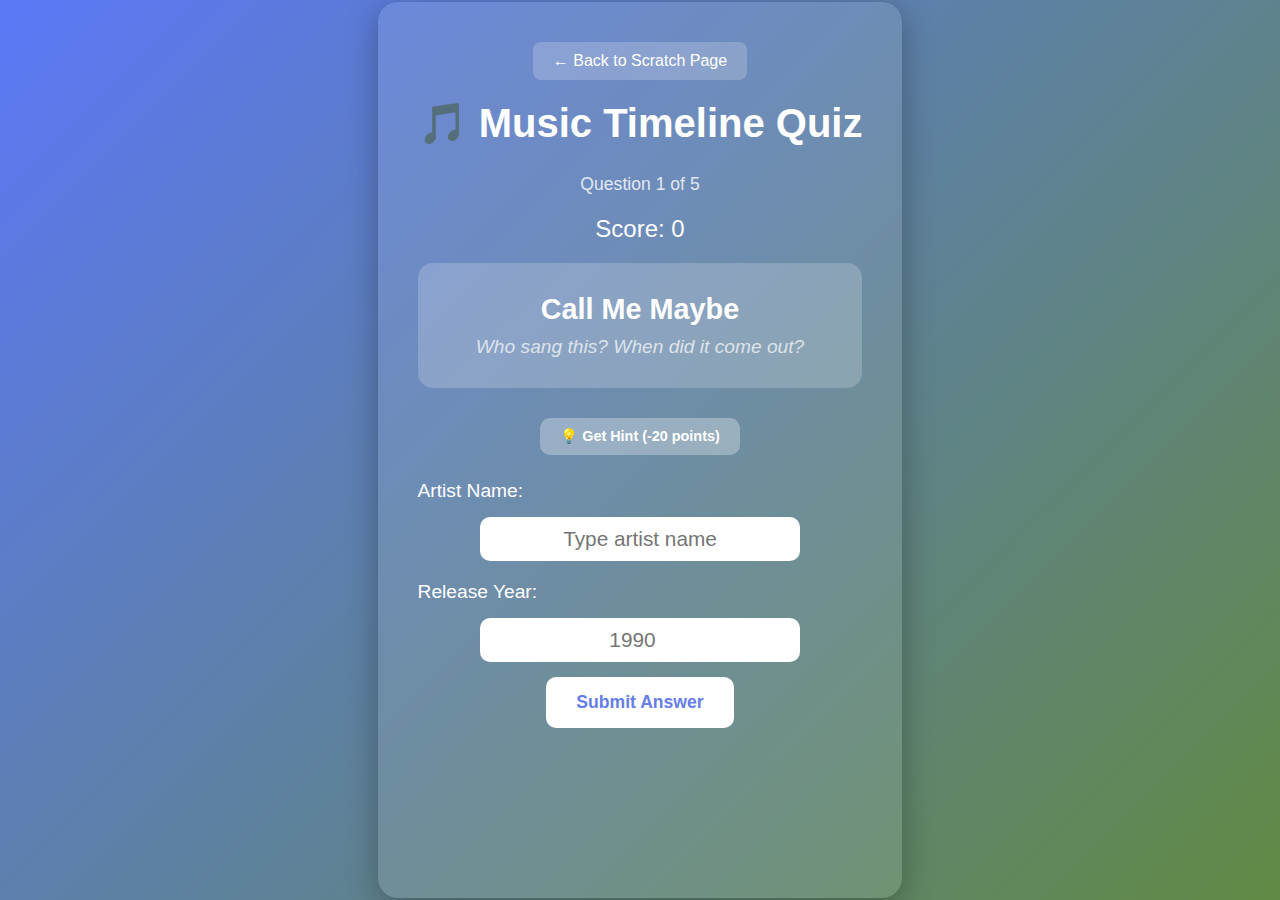
<file: musicgame.html>
<!DOCTYPE html>
<html lang="en">
<head>
    <meta charset="UTF-8">
    <meta name="viewport" content="width=device-width, initial-scale=1.0">
    <title>Music Timeline Quiz</title>
    <style>
        body {
            margin: 0;
            font-family: Arial, sans-serif;
            background: linear-gradient(135deg, #5b78f7 0%, #618a44 100%);
            min-height: 100vh;
            display: flex;
            justify-content: center;
            align-items: center;
            color: white;
        }

        .container {
            background: rgba(255, 255, 255, 0.1);
            padding: 40px;
            border-radius: 20px;
            text-align: center;
            max-width: 550px;
            box-shadow: 0 8px 32px rgba(0, 0, 0, 0.3);
        }

        h1 {
            margin-top: 0;
            font-size: 2.5em;
        }

        .song-info {
            background: rgba(255, 255, 255, 0.2);
            padding: 30px;
            border-radius: 15px;
            margin: 20px 0;
        }

        .song-title {
            font-size: 1.8em;
            font-weight: bold;
            margin-bottom: 10px;
        }

        .mystery {
            font-size: 1.2em;
            opacity: 0.7;
            font-style: italic;
        }

        .hint {
            background: rgba(255, 255, 255, 0.15);
            padding: 10px;
            border-radius: 8px;
            margin: 10px 0;
            font-size: 1.1em;
        }

        .question {
            font-size: 1.2em;
            margin: 15px 0 10px 0;
            text-align: left;
        }

        input[type="number"], input[type="text"] {
            font-size: 1.3em;
            padding: 10px;
            width: 90%;
            max-width: 300px;
            border: none;
            border-radius: 10px;
            text-align: center;
            margin: 5px 0;
        }

        button {
            background: white;
            color: #667eea;
            border: none;
            padding: 15px 30px;
            font-size: 1.1em;
            border-radius: 10px;
            cursor: pointer;
            margin: 10px 5px;
            font-weight: bold;
            transition: transform 0.2s;
        }

        button:hover {
            transform: scale(1.05);
        }

        .hint-btn {
            background: rgba(255, 255, 255, 0.3);
            color: white;
            padding: 10px 20px;
            font-size: 0.9em;
        }

        .score {
            font-size: 1.5em;
            margin: 20px 0;
        }

        .feedback {
            font-size: 1.2em;
            margin: 20px 0;
            min-height: 80px;
            line-height: 1.6;
        }

        .progress {
            font-size: 1.1em;
            opacity: 0.8;
            margin-bottom: 20px;
        }

        .final-score {
            font-size: 2em;
            margin: 20px 0;
        }

        .hidden {
            display: none;
        }

        .correct {
            color: #90EE90;
        }

        .wrong {
            color: #FFB6C6;
        }

        .back-link {
            background: rgba(255, 255, 255, 0.2);
            color: white;
            text-decoration: none;
            padding: 10px 20px;
            border-radius: 8px;
            display: inline-block;
            margin-bottom: 20px;
            transition: background 0.2s;
        }

        .back-link:hover {
            background: rgba(255, 255, 255, 0.3);
        }

        .rank-display {
            background: rgba(255, 255, 255, 0.2);
            padding: 30px;
            border-radius: 15px;
            margin: 30px 0;
        }

        .current-rank {
            font-size: 3em;
            margin-bottom: 10px;
        }

        .rank-title {
            font-size: 1.8em;
            font-weight: bold;
            margin-bottom: 20px;
        }

        .rank-progress {
            background: rgba(255, 255, 255, 0.1);
            border-radius: 10px;
            padding: 20px;
            margin-top: 20px;
        }

        .progress-bar-container {
            background: rgba(0, 0, 0, 0.3);
            border-radius: 10px;
            height: 30px;
            margin: 15px 0;
            overflow: hidden;
            position: relative;
        }

        .progress-bar {
            background: linear-gradient(90deg, #90EE90, #4CAF50);
            height: 100%;
            transition: width 0.5s ease;
            border-radius: 10px;
        }

        .progress-text {
            position: absolute;
            width: 100%;
            text-align: center;
            line-height: 30px;
            font-weight: bold;
            color: white;
            text-shadow: 1px 1px 2px rgba(0, 0, 0, 0.5);
        }

        .next-rank-info {
            margin-top: 15px;
            font-size: 1.1em;
        }

        .all-ranks {
            background: rgba(255, 255, 255, 0.15);
            padding: 20px;
            border-radius: 10px;
            margin-top: 20px;
        }

        .rank-item {
            padding: 10px;
            margin: 5px 0;
            border-radius: 8px;
            display: flex;
            justify-content: space-between;
            align-items: center;
        }

        .rank-item.achieved {
            background: rgba(144, 238, 144, 0.3);
        }

        .rank-item.current {
            background: rgba(255, 215, 0, 0.3);
            border: 2px solid gold;
        }

        .rank-item.locked {
            opacity: 0.5;
        }
    </style>
</head>
<body>
    <div class="container">
        <a href="scratch.html" class="back-link">← Back to Scratch Page</a>
        <h1>🎵 Music Timeline Quiz</h1>
        
        <div id="gameScreen">
            <div class="progress">Question <span id="currentQuestion">1</span> of 5</div>
            <div class="score">Score: <span id="score">0</span></div>
            
            <div class="song-info">
                <div class="song-title" id="songTitle"></div>
                <div class="mystery">Who sang this? When did it come out?</div>
                <div id="hintArea" class="hidden hint">
                    💡 Hint: Released in the <span id="hintText"></span>
                </div>
            </div>
            
            <button class="hint-btn" id="hintBtn" onclick="showHint()">💡 Get Hint (-20 points)</button>
            
            <div class="question">Artist Name:</div>
            <input type="text" id="artistGuess" placeholder="Type artist name">
            
            <div class="question">Release Year:</div>
            <input type="number" id="yearGuess" min="1980" max="2024" placeholder="1990">
            
            <div>
                <button onclick="submitGuess()">Submit Answer</button>
            </div>
            
            <div class="feedback" id="feedback"></div>
        </div>

        <div id="endScreen" class="hidden">
            <div class="final-score">
                Final Score: <span id="finalScore"></span> / 750
            </div>
            
            <div class="rank-display">
                <div class="current-rank" id="rankEmoji"></div>
                <div class="rank-title" id="rankTitle"></div>
                
                <div class="rank-progress">
                    <div id="progressInfo"></div>
                    <div class="progress-bar-container">
                        <div class="progress-bar" id="progressBar"></div>
                        <div class="progress-text" id="progressText"></div>
                    </div>
                    <div class="next-rank-info" id="nextRankInfo"></div>
                </div>
            </div>

            <div class="all-ranks">
                <h3 style="margin-top: 0;">All Ranks</h3>
                <div id="allRanksList"></div>
            </div>
            
            <button onclick="restartGame()">Play Again</button>
        </div>
    </div>

    <script>
        const songs = [
            // 1980s
            { title: "Sweet Child O' Mine", artist: "Guns N' Roses", year: 1987 },
            { title: "Livin' on a Prayer", artist: "Bon Jovi", year: 1986 },
            { title: "Don't Stop Believin'", artist: "Journey", year: 1981 },
            { title: "Every Breath You Take", artist: "The Police", year: 1983 },
            { title: "Take On Me", artist: "A-ha", year: 1985 },
            { title: "Billie Jean", artist: "Michael Jackson", year: 1982 },
            { title: "Like a Prayer", artist: "Madonna", year: 1989 },
            { title: "With or Without You", artist: "U2", year: 1987 },
            { title: "Girls Just Want to Have Fun", artist: "Cyndi Lauper", year: 1983 },
            { title: "Sweet Dreams", artist: "Eurythmics", year: 1983 },
            { title: "Eye of the Tiger", artist: "Survivor", year: 1982 },
            { title: "Africa", artist: "Toto", year: 1982 },
            { title: "Walking on Sunshine", artist: "Katrina and the Waves", year: 1983 },
            { title: "Beat It", artist: "Michael Jackson", year: 1982 },
            { title: "Total Eclipse of the Heart", artist: "Bonnie Tyler", year: 1983 },
            { title: "Don't You Forget About Me", artist: "Simple Minds", year: 1985 },
            { title: "Time After Time", artist: "Cyndi Lauper", year: 1984 },
            { title: "When Doves Cry", artist: "Prince", year: 1984 },
            
            // 1990s
            { title: "Smells Like Teen Spirit", artist: "Nirvana", year: 1991 },
            { title: "Wonderwall", artist: "Oasis", year: 1995 },
            { title: "I Want It That Way", artist: "Backstreet Boys", year: 1999 },
            { title: "Baby One More Time", artist: "Britney Spears", year: 1998 },
            { title: "Wannabe", artist: "Spice Girls", year: 1996 },
            { title: "Black Hole Sun", artist: "Soundgarden", year: 1994 },
            { title: "Under the Bridge", artist: "Red Hot Chili Peppers", year: 1991 },
            { title: "Losing My Religion", artist: "REM", year: 1991 },
            { title: "No Scrubs", artist: "TLC", year: 1999 },
            { title: "Iris", artist: "Goo Goo Dolls", year: 1998 },
            { title: "Zombie", artist: "The Cranberries", year: 1994 },
            { title: "Kiss from a Rose", artist: "Seal", year: 1994 },
            { title: "Waterfalls", artist: "TLC", year: 1994 },
            { title: "No Rain", artist: "Blind Melon", year: 1992 },
            
            // 2000s
            { title: "Bye Bye Bye", artist: "NSYNC", year: 2000 },
            { title: "Mr. Brightside", artist: "The Killers", year: 2003 },
            { title: "Hey Ya!", artist: "OutKast", year: 2003 },
            { title: "Crazy in Love", artist: "Beyoncé", year: 2003 },
            { title: "Halo", artist: "Beyoncé", year: 2008 },
            { title: "Viva La Vida", artist: "Coldplay", year: 2008 },
            { title: "Umbrella", artist: "Rihanna", year: 2007 },
            { title: "Poker Face", artist: "Lady Gaga", year: 2008 },
            { title: "Hot N Cold", artist: "Katy Perry", year: 2008 },
            { title: "Rehab", artist: "Amy Winehouse", year: 2006 },
            { title: "Apologize", artist: "OneRepublic", year: 2006 },
            { title: "Chasing Cars", artist: "Snow Patrol", year: 2006 },
            { title: "Beautiful Day", artist: "U2", year: 2000 },
            { title: "Clocks", artist: "Coldplay", year: 2002 },
            { title: "Seven Nation Army", artist: "The White Stripes", year: 2003 },
            { title: "In the End", artist: "Linkin Park", year: 2000 },
            { title: "Yeah!", artist: "Usher", year: 2004 },
            
            // 2010s
            { title: "Rolling in the Deep", artist: "Adele", year: 2010 },
            { title: "Someone Like You", artist: "Adele", year: 2011 },
            { title: "Counting Stars", artist: "OneRepublic", year: 2013 },
            { title: "Shake It Off", artist: "Taylor Swift", year: 2014 },
            { title: "Uptown Funk", artist: "Mark Ronson", year: 2014 },
            { title: "Shape of You", artist: "Ed Sheeran", year: 2017 },
            { title: "Happy", artist: "Pharrell Williams", year: 2013 },
            { title: "Radioactive", artist: "Imagine Dragons", year: 2012 },
            { title: "Stay With Me", artist: "Sam Smith", year: 2014 },
            { title: "All of Me", artist: "John Legend", year: 2013 },
            { title: "Royals", artist: "Lorde", year: 2013 },
            { title: "Call Me Maybe", artist: "Carly Rae Jepsen", year: 2011 },
            { title: "We Are Young", artist: "Fun", year: 2011 },
            { title: "Titanium", artist: "David Guetta", year: 2011 },
            { title: "Somebody That I Used to Know", artist: "Gotye", year: 2011 },
            { title: "Can't Stop the Feeling", artist: "Justin Timberlake", year: 2016 },
            { title: "Shallow", artist: "Lady Gaga", year: 2018 },
            { title: "Old Town Road", artist: "Lil Nas X", year: 2019 },
            
            // 2020s
            { title: "Blinding Lights", artist: "The Weeknd", year: 2019 },
            { title: "Levitating", artist: "Dua Lipa", year: 2020 },
            { title: "Anti-Hero", artist: "Taylor Swift", year: 2022 },
            { title: "Flowers", artist: "Miley Cyrus", year: 2023 },
            { title: "As It Was", artist: "Harry Styles", year: 2022 },
            { title: "Heat Waves", artist: "Glass Animals", year: 2020 },
            { title: "Drivers License", artist: "Olivia Rodrigo", year: 2021 },
            { title: "Good 4 U", artist: "Olivia Rodrigo", year: 2021 },
            { title: "Save Your Tears", artist: "The Weeknd", year: 2020 },
            { title: "Peaches", artist: "Justin Bieber", year: 2021 },
            { title: "Positions", artist: "Ariana Grande", year: 2020 },
            { title: "Butter", artist: "BTS", year: 2021 }
        ];

        const ranks = [
            { name: "Music Newbie", emoji: "📻", minScore: 0 },
            { name: "Casual Listener", emoji: "🎧", minScore: 100 },
            { name: "Radio Regular", emoji: "📡", minScore: 200 },
            { name: "Music Enthusiast", emoji: "🎵", minScore: 300 },
            { name: "Playlist Pro", emoji: "🎶", minScore: 400 },
            { name: "Music Buff", emoji: "🎤", minScore: 500 },
            { name: "Music Connoisseur", emoji: "🎸", minScore: 600 },
            { name: "Music Legend", emoji: "🏆", minScore: 700 }
        ];

        let currentSongIndex = 0;
        let score = 0;
        let gameSongs = [];
        let hasAnswered = false;
        let hintUsed = false;

        function getRankForScore(score) {
            for (let i = ranks.length - 1; i >= 0; i--) {
                if (score >= ranks[i].minScore) {
                    return { ...ranks[i], index: i };
                }
            }
            return { ...ranks[0], index: 0 };
        }

        function displayRankProgress() {
            const currentRank = getRankForScore(score);
            const nextRank = ranks[currentRank.index + 1];
            
            document.getElementById('rankEmoji').textContent = currentRank.emoji;
            document.getElementById('rankTitle').textContent = currentRank.name;
            
            if (nextRank) {
                const pointsToNext = nextRank.minScore - score;
                const currentRangeStart = currentRank.minScore;
                const currentRangeEnd = nextRank.minScore;
                const progressInRange = score - currentRangeStart;
                const rangeSize = currentRangeEnd - currentRangeStart;
                const percentage = (progressInRange / rangeSize) * 100;
                
                document.getElementById('progressInfo').textContent = `Progress to ${nextRank.name}`;
                document.getElementById('progressBar').style.width = percentage + '%';
                document.getElementById('progressText').textContent = `${score} / ${nextRank.minScore}`;
                document.getElementById('nextRankInfo').innerHTML = `
                    <strong>${pointsToNext} points</strong> away from <strong>${nextRank.emoji} ${nextRank.name}</strong>
                `;
            } else {
                document.getElementById('progressInfo').textContent = 'Maximum Rank Achieved!';
                document.getElementById('progressBar').style.width = '100%';
                document.getElementById('progressText').textContent = 'MAX';
                document.getElementById('nextRankInfo').innerHTML = `
                    🎉 You've reached the highest rank! You're a true <strong>Music Legend!</strong>
                `;
            }
            
            // Display all ranks
            const allRanksList = document.getElementById('allRanksList');
            allRanksList.innerHTML = ranks.map((rank, index) => {
                let className = 'rank-item ';
                if (score >= rank.minScore) {
                    if (currentRank.index === index) {
                        className += 'current';
                    } else {
                        className += 'achieved';
                    }
                } else {
                    className += 'locked';
                }
                
                return `
                    <div class="${className}">
                        <span>${rank.emoji} ${rank.name}</span>
                        <span>${rank.minScore}+ pts</span>
                    </div>
                `;
            }).join('');
        }

        function startGame() {
            gameSongs = [...songs].sort(() => Math.random() - 0.5).slice(0, 5);
            currentSongIndex = 0;
            score = 0;
            hasAnswered = false;
            
            document.getElementById('score').textContent = score;
            document.getElementById('gameScreen').classList.remove('hidden');
            document.getElementById('endScreen').classList.add('hidden');
            
            loadSong();
        }

        function loadSong() {
            const song = gameSongs[currentSongIndex];
            document.getElementById('songTitle').textContent = song.title;
            document.getElementById('currentQuestion').textContent = currentSongIndex + 1;
            document.getElementById('artistGuess').value = '';
            document.getElementById('yearGuess').value = '';
            document.getElementById('feedback').innerHTML = '';
            document.getElementById('hintArea').classList.add('hidden');
            document.getElementById('hintBtn').classList.remove('hidden');
            hasAnswered = false;
            hintUsed = false;
        }

        function showHint() {
            if (hintUsed || hasAnswered) return;
            
            const song = gameSongs[currentSongIndex];
            const decade = Math.floor(song.year / 10) * 10;
            document.getElementById('hintText').textContent = decade + "s";
            document.getElementById('hintArea').classList.remove('hidden');
            document.getElementById('hintBtn').classList.add('hidden');
            hintUsed = true;
        }

        function normalizeString(str) {
            return str.toLowerCase()
                .replace(/[^a-z0-9\s]/g, '')
                .replace(/\s+/g, ' ')
                .trim();
        }

        function submitGuess() {
            if (hasAnswered) return;
            
            const artistGuess = document.getElementById('artistGuess').value.trim();
            const yearGuess = parseInt(document.getElementById('yearGuess').value);
            const song = gameSongs[currentSongIndex];
            
            if (!artistGuess || !yearGuess) {
                document.getElementById('feedback').innerHTML = '⚠️ Please fill in both the artist and year!';
                return;
            }
            
            if (yearGuess < 1980 || yearGuess > 2024) {
                document.getElementById('feedback').innerHTML = '⚠️ Please enter a year between 1980 and 2024!';
                return;
            }
            
            hasAnswered = true;
            
            const normalizedGuess = normalizeString(artistGuess);
            const normalizedArtist = normalizeString(song.artist);
            const artistCorrect = normalizedGuess === normalizedArtist;
            
            const actualYear = song.year;
            const difference = Math.abs(yearGuess - actualYear);
            let yearPoints = 0;
            let yearFeedback = '';
            
            if (difference === 0) {
                yearPoints = 100;
                yearFeedback = '🎉 Perfect year!';
            } else if (difference === 1) {
                yearPoints = 50;
                yearFeedback = '🎯 So close on the year!';
            } else if (difference === 2) {
                yearPoints = 25;
                yearFeedback = '👍 Pretty close on the year!';
            } else if (difference <= 5) {
                yearPoints = 10;
                yearFeedback = '📅 Within 5 years!';
            } else {
                yearFeedback = '📅 Not quite...';
            }
            
            let artistPoints = artistCorrect ? 50 : 0;
            let totalPoints = yearPoints + artistPoints;
            
            if (hintUsed) {
                totalPoints = Math.max(0, totalPoints - 20);
            }
            
            score += totalPoints;
            document.getElementById('score').textContent = score;
            
            let feedback = '<div>';
            feedback += `<strong>Correct Answer:</strong><br>`;
            feedback += `<span class="${artistCorrect ? 'correct' : 'wrong'}">${song.artist}</span> - ${actualYear}<br><br>`;
            
            if (artistCorrect) {
                feedback += `✅ Artist correct! +50 points<br>`;
            } else {
                feedback += `❌ Artist was ${song.artist}<br>`;
            }
            
            feedback += `${yearFeedback} +${yearPoints} points<br>`;
            
            if (hintUsed) {
                feedback += `💡 Hint used: -20 points<br>`;
            }
            
            feedback += `<br><strong>Round Score: ${totalPoints} points</strong><br>`;
            feedback += '<button onclick="nextSong()">Next Song →</button>';
            feedback += '</div>';
            
            document.getElementById('feedback').innerHTML = feedback;
        }

        function nextSong() {
            currentSongIndex++;
            
            if (currentSongIndex >= gameSongs.length) {
                endGame();
            } else {
                loadSong();
            }
        }

        function endGame() {
            document.getElementById('gameScreen').classList.add('hidden');
            document.getElementById('endScreen').classList.remove('hidden');
            document.getElementById('finalScore').textContent = score;
            
            displayRankProgress();
        }

        function restartGame() {
            startGame();
        }

        startGame();
    </script>
</body>
</html>
</file>
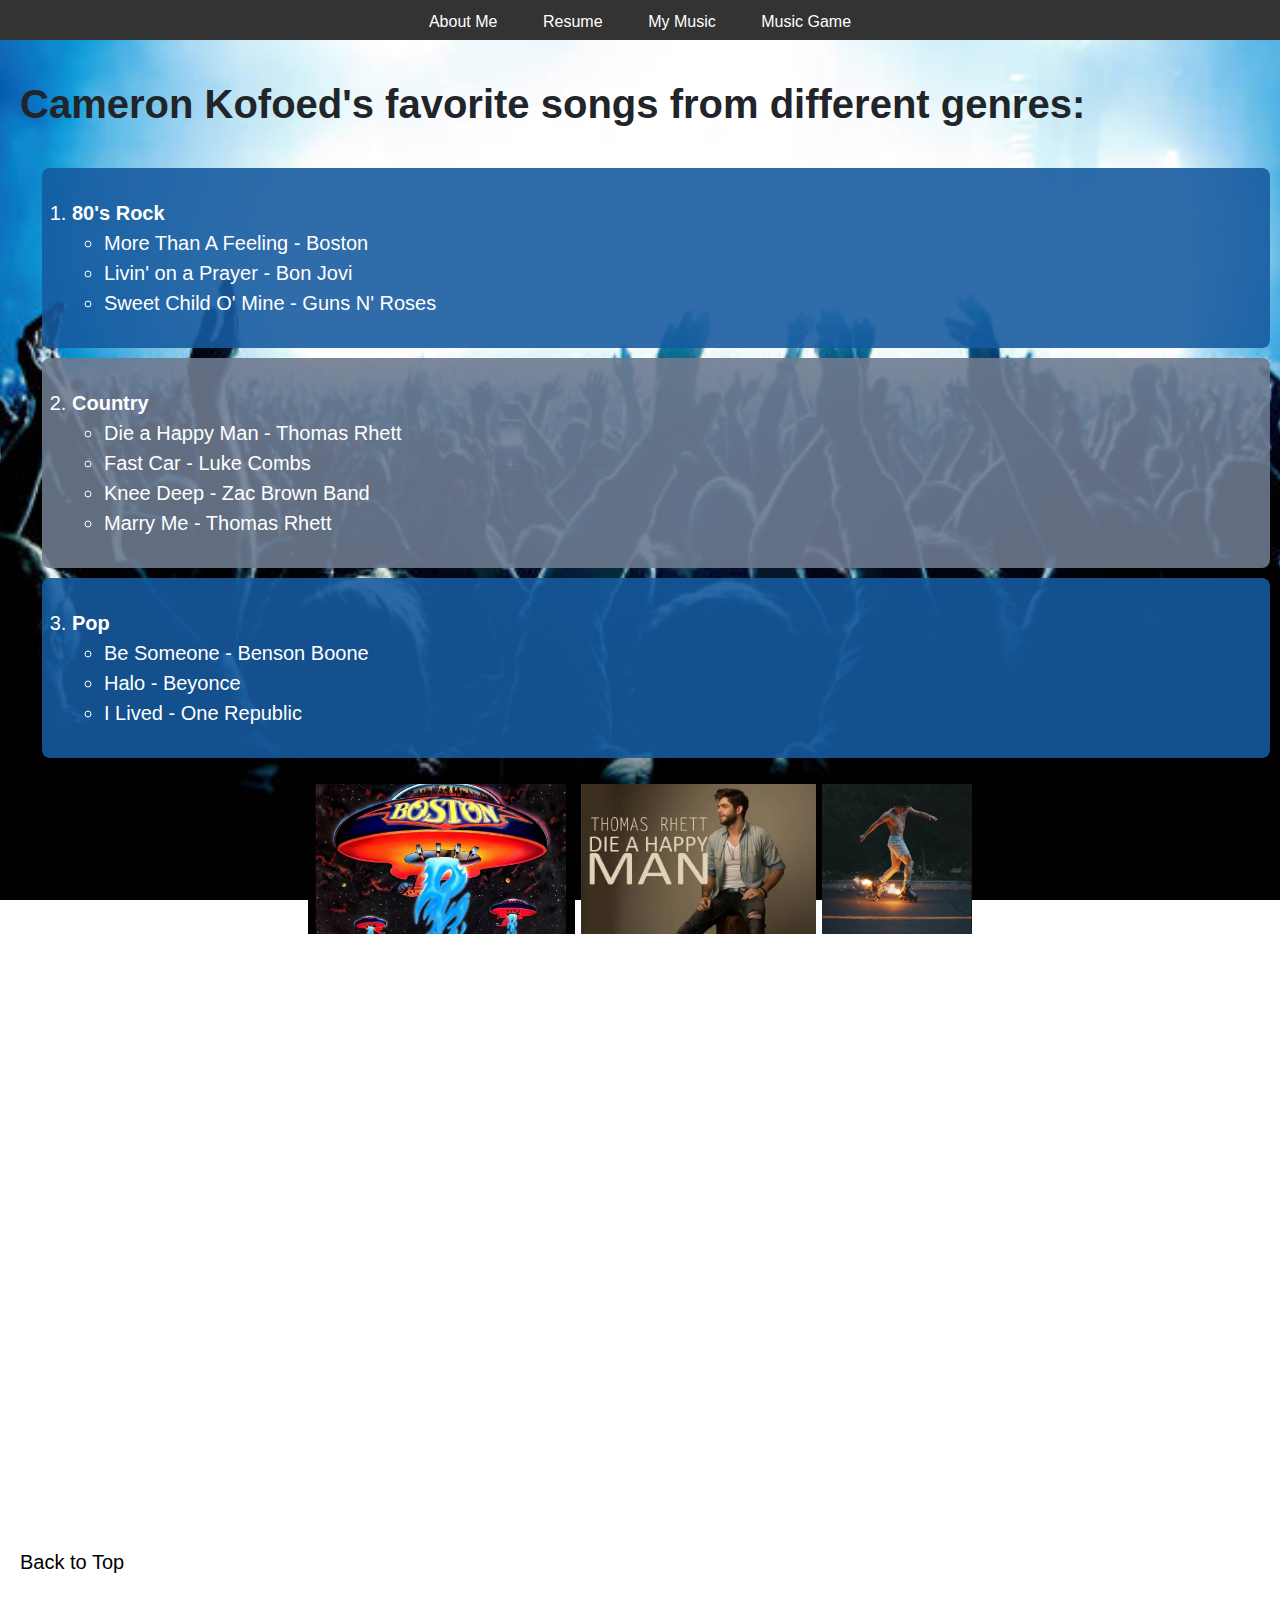
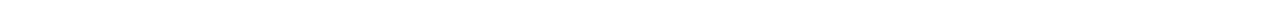
<file: scratch.html>
<!DOCTYPE html>
<html lang="en">
<head>
    <meta charset="UTF-8">
    <meta name="viewport" content="width=device-width, initial-scale=1.0">
    <title>Cameron's Favorite songs</title>
    <link rel="stylesheet" href="css/styles.css">
    <link rel="stylesheet" href="css/mystyles.css">
</head>

<body class="top">
    <div class="topbar">
        <a href="index.html">About Me</a>
        <a href="resume.html">Resume</a>
        <a href="scratch.html">My Music</a>
        <a href="musicgame.html">Music Game</a>
    </div>
    <h1>Cameron Kofoed's favorite songs from different genres:</h1>

        <ol>
            <div class="rock">
                <li>
                <strong>80's Rock</strong>
                    <ul>
                        <li>More Than A Feeling - Boston</li>
                        <li>Livin' on a Prayer - Bon Jovi</li>
                        <li>Sweet Child O' Mine - Guns N' Roses</li>
                    </ul>
                </li>
            </div>
            <div class="country">
                <li>
                <strong>Country</strong>
                    <ul>
                        <li>Die a Happy Man - Thomas Rhett</li>
                        <li>Fast Car - Luke Combs</li>
                        <li>Knee Deep - Zac Brown Band</li>
                        <li>Marry Me - Thomas Rhett</li>
                    </ul>
                </li>
            </div>
            <div class="pop">
                <li>
                <strong>Pop</strong>
                    <ul>
                        <li>Be Someone - Benson Boone</li>
                        <li>Halo - Beyonce</li>
                        <li>I Lived - One Republic</li>
                    </ul>
                </li>
            </div>
        </ol>
    <div class="pics">
        <img src="assets/img/morethanafeelingcover.jpg.webp" alt="Boston More Than A Feeling Album Cover" height="150">
        <img src="assets/img/thomas-rhett-die-a-happy-man.img.webp" alt="Thomas Rhett Die A Happy Man Album Cover" height="150">
        <img class="pics" src="assets/img/Benson_Boone_-_Fireworks_&_Rollerblades.png" alt="Benson Boone Be Someone Album Cover" height="150">
    </div>
    <div class="vids">
        <iframe
            height="415"
            width="660"
            src="https://www.youtube.com/embed/9n5G0qFBsHM?si=5hcq4yWTc6Fv0CBb" 
            title="YouTube video player" 
            frameborder="0" 
            allow="accelerometer; autoplay; clipboard-write; encrypted-media; gyroscope; picture-in-picture; web-share" 
            referrerpolicy="strict-origin-when-cross-origin" 
            allowfullscreen>
        </iframe>
    </div>
    <div 
        class='tableauPlaceholder' 
        id='viz1765931659105' 
        style='position: relative'>
        <noscript>
            <a href='#'>
            <img alt='Favorite Music Genres by Age Group ' 
            src='https:&#47;&#47;public.tableau.com&#47;static&#47;images&#47;W3&#47;W3SZS8QW4&#47;1_rss.png' 
            style='border: none' />
            </a>
        </noscript>
        <object 
            class='tableauViz'  
            style='display:none;'>
            <param name='host_url' value='https%3A%2F%2Fpublic.tableau.com%2F' /> 
            <param name='embed_code_version' value='3' /> 
            <param name='path' value='shared&#47;W3SZS8QW4' /> 
            <param name='toolbar' value='yes' />
            <param name='static_image' value='https:&#47;&#47;public.tableau.com&#47;static&#47;images&#47;W3&#47;W3SZS8QW4&#47;1.png' /> 
            <param name='animate_transition' value='yes' />
            <param name='display_static_image' value='yes' />
            <param name='display_spinner' value='yes' />
            <param name='display_overlay' value='yes' />
            <param name='display_count' value='yes' />
            <param name='language' value='en-US' />
        </object>
    </div> 
        <script type='text/javascript'>                    
        var divElement = document.getElementById('viz1765931659105');                    
        var vizElement = divElement.getElementsByTagName('object')[0];                    
            vizElement.style.width='100%';vizElement.style.height=(divElement.offsetWidth*0.75)+'px';                    
        var scriptElement = document.createElement('script');                    
            scriptElement.src = 'https://public.tableau.com/javascripts/api/viz_v1.js';                    
            vizElement.parentNode.insertBefore(scriptElement, vizElement);               
        </script>
<br>
<br>
<br>
<br>
<a href="#top" class="back-to-top">Back to Top</a>
<br>
<br>
</body>
</html>
</file>
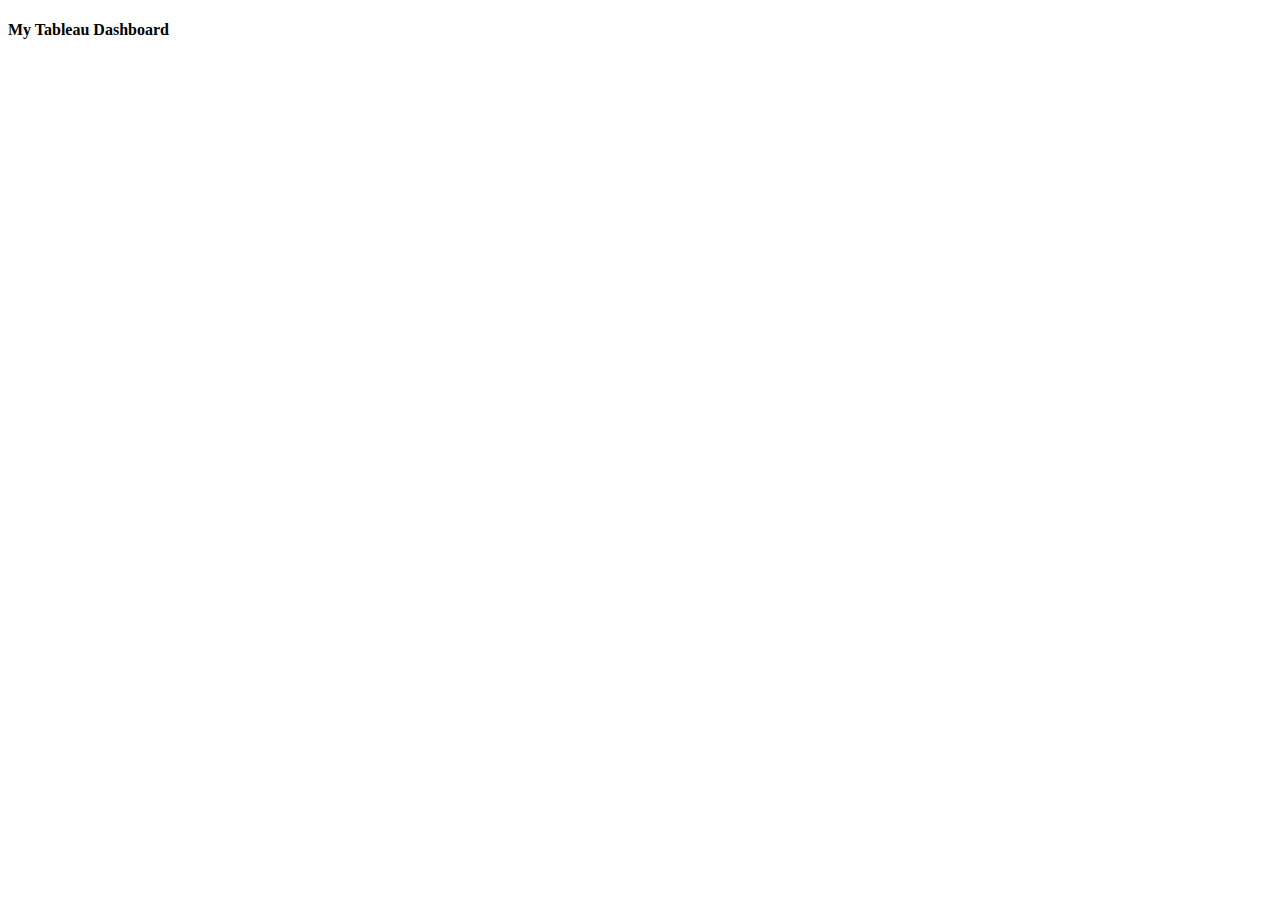
<file: tab.html>
<!DOCTYPE html>

<html>
    <head>
        <title>Tableau Dashboard</title>
    </head>
    <body>
        <h4>My Tableau Dashboard</h4>
        <div class='tableauPlaceholder' id='viz1765565618974' style='position: relative'>
            <noscript>
                <a href='#'><img alt='Q1 ' src='https:&#47;&#47;public.tableau.com&#47;static&#47;images&#47;NK&#47;NKXXYWC3Y&#47;1_rss.png' 
             style='border: none'/></a>
            </noscript>
            <object class='tableauViz'  style='display:none;'>
                <param name='host_url' value='https%3A%2F%2Fpublic.tableau.com%2F' />
                <param name='embed_code_version' value='3' /> 
                <param name='path' value='shared&#47;NKXXYWC3Y' />
                <param name='toolbar' value='yes' />
                <param name='static_image' value='https:&#47;&#47;public.tableau.com&#47;static&#47;images&#47;NK&#47;NKXXYWC3Y&#47;1.png' /> 
                <param name='animate_transition' value='yes' />
                <param name='display_static_image' value='yes' />
                <param name='display_spinner' value='yes' />
                <param name='display_overlay' value='yes' />
                <param name='display_count' value='yes' />
                <param name='language' value='en-US' />
                <param name='filter' value='publish=yes' />
            </object>
        </div>
        
        <script type='text/javascript'>                    
            var divElement = document.getElementById('viz1765565618974');
            var vizElement = divElement.getElementsByTagName('object')[0];
                vizElement.style.width='100%';
                vizElement.style.height=(divElement.offsetWidth*0.75)+'px';
            var scriptElement = document.createElement('script');
                scriptElement.src = 'https://public.tableau.com/javascripts/api/viz_v1.js';
                vizElement.parentNode.insertBefore(scriptElement, vizElement); 
        </script>
    </body>
</html>
</file>
<file: css/mystyles.css>
.top {
    background-image: url(../assets/img/concertbackground.jpg);
    background-size: cover;
    background-position: center;
    background-repeat: no-repeat;
    background-attachment: fixed;
    font-family: Calibri, Arial, sans-serif;
}
html {
    scroll-behavior: smooth;
}

.back-to-top {
    background-color: white;
    color: black;
    text-decoration: none;
    border-radius: 5px;
    margin-left: 20px;
}

.back-to-top:hover {
    background-color: #155a9ee3;
    color: white;
    transform: scale(1.05);
}

.rock {
    color: white;
    background-color: #155a9ee3;
    padding: 30px;
    margin: 10px;
    border-radius: 8px;
}

.country {
    color: white;
    background-color: #6d798ee5;
    padding: 30px;
    margin: 10px;
    border-radius: 8px;
}

.pop {
    color: white;
    background-color: #155a9ee3;
    padding: 30px;
    margin: 10px;
    border-radius: 8px;
}

body {
    margin: 0;
    font-family: Arial, sans-serif;
}

.topbar {
    background-color: #333;
    padding: 5px;
    text-align: center;
}

.topbar a {
    color: white;
    text-decoration: none;
    margin: 0 20px;
    font-size: 16px;
}

.topbar a:hover {
    text-decoration: underline;
}

h1 {
    margin-top: 40px !important;
    margin-bottom: 40px !important;
    margin-left: 20px !important;
}

.pics {
    text-align: center;
    margin-top: 10px;
    margin-bottom: 10px;
}

.vids {
    text-align: center;
    margin-bottom: 40px;
    margin-top: 20px;
}
</file>
